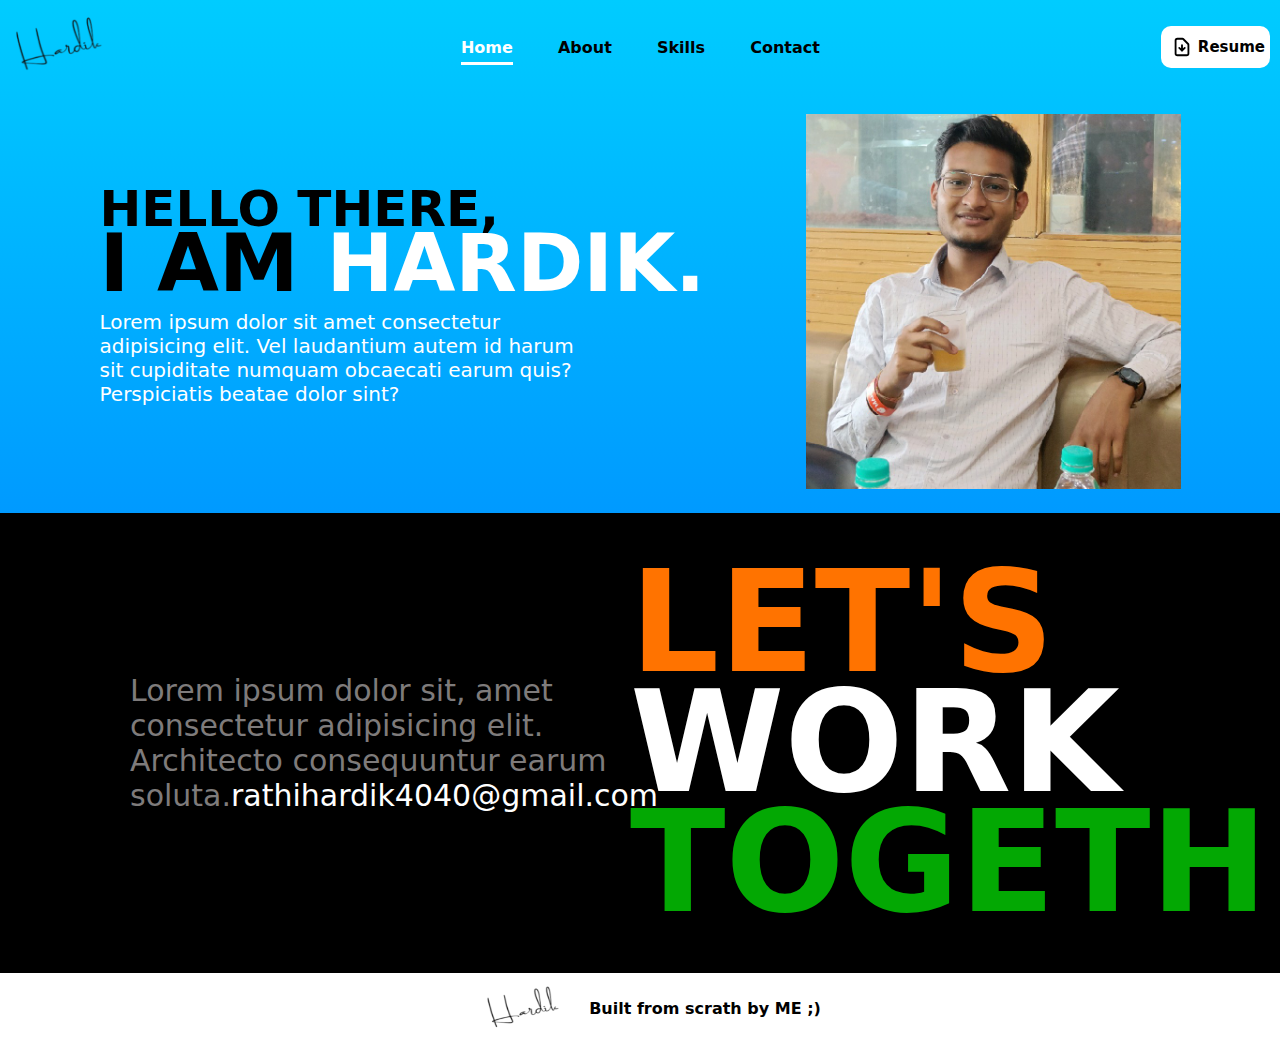
<file: index.html>
<!DOCTYPE html>
<html lang="en">

<head>
    <meta charset="UTF-8">
    <meta http-equiv="X-UA-Compatible" content="IE=edge">
    <meta name="viewport" content="width=device-width, initial-scale=1.0">
    <link rel="stylesheet" href="styles\index.css">
    <link rel="stylesheet" href="styles\navbar.css">
    <link rel="stylesheet" href="styles\home.css">
    <title>Hardik Kumar | Home</title>
</head>

<body class="outer">
    <div class="navbar">
        <div class="nav-left">
            <img src="media\logo.png" alt="logo">
        </div>

        <div class="nav-center">
            <a href="index.html" class="active-nav">Home</a>
            <a href="about.html" class="inactive-nav">About</a>
            <a href="skills.html" class="inactive-nav">Skills</a>
            <a href="contact.html" class="inactive-nav">Contact</a>
        </div>
        
        <div class="nav-right">
            <a style="text-decoration: none"
                href="https://drive.google.com/file/d/1yQCx85O9nNlRdTlYwj3vz-zkXtOq68CQ/view?usp=sharing">
                <button><svg xmlns="http://www.w3.org/2000/svg" class="h-6 w-6" fill="none" viewBox="0 0 24 24"
                        stroke="currentColor" stroke-width="2">
                        <path stroke-linecap="round" stroke-linejoin="round"
                            d="M12 10v6m0 0l-3-3m3 3l3-3m2 8H7a2 2 0 01-2-2V5a2 2 0 012-2h5.586a1 1 0 01.707.293l5.414 5.414a1 1 0 01.293.707V19a2 2 0 01-2 2z" />
                    </svg>
                    <span>Resume</span></button></a>
        </div>
    </div>

    <div class="section-1">
        <div class="s1-left">
            <h2>HELLO THERE,</h2>
            <h1>I AM <span>HARDIK.</span></h1>
            <p>Lorem ipsum dolor sit amet consectetur adipisicing elit. Vel laudantium autem id harum sit cupiditate
                numquam obcaecati earum quis? Perspiciatis beatae dolor sint?</p>
        </div>

        <div class="s1-right">
            <img src="media\mainImg.jpg">
        </div>
    </div>

    <div class="section-2">
        <div class="s2-left">
            <p>Lorem ipsum dolor sit, amet consectetur adipisicing elit. Architecto consequuntur earum soluta.<span>rathihardik4040@gmail.com</span></p>
        </div>

        <div class="s2-right">
            <h1><span class="color1"> LET'S</span> WORK <span class="color2"> TOGETHER.</span></h1>
        </div>
    </div>

    <div class="footer">
        <img src="media\logo.png">
        <p>Built from scrath by ME ;) </p>
    </div>
</body>

</html>
</file>
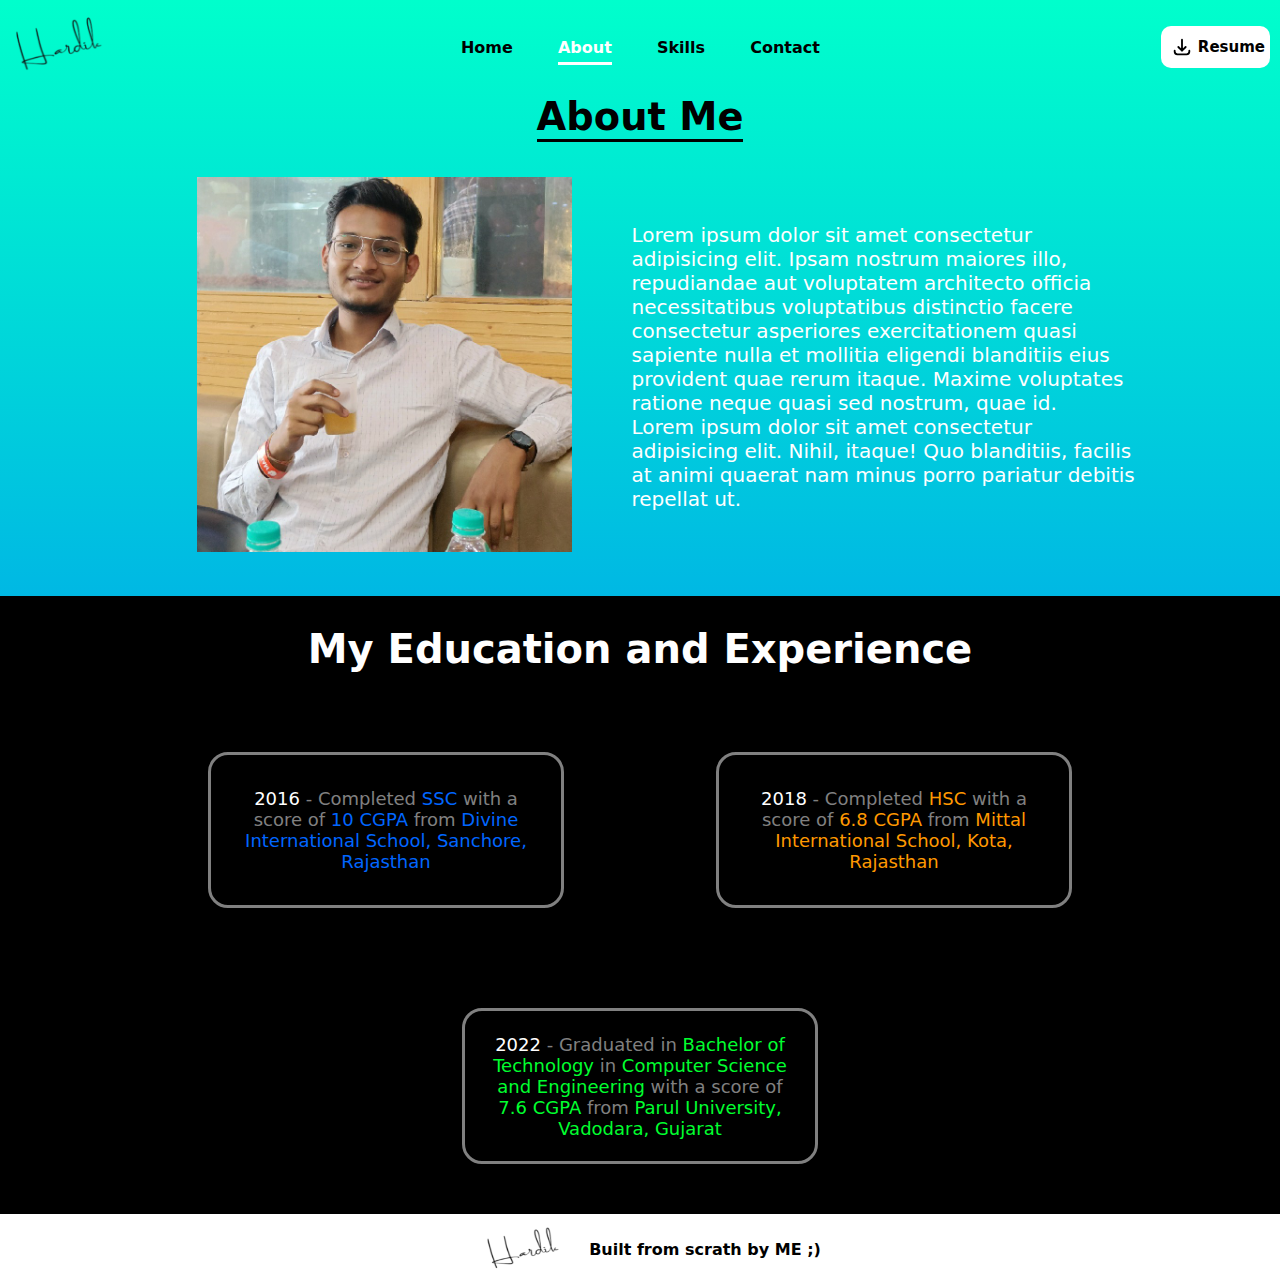
<file: about.html>
<!DOCTYPE html>
<html lang="en">

<head>
    <meta charset="UTF-8">
    <meta http-equiv="X-UA-Compatible" content="IE=edge">
    <meta name="viewport" content="width=device-width, initial-scale=1.0">
    <link rel="stylesheet" href="styles\index.css">
    <link rel="stylesheet" href="styles\navbar.css">
    <link rel="stylesheet" href="styles\about.css">
    <title>Hardik Kumar | About</title>
</head>

<body class="outer">
    <div class="navbar">
        <div class="nav-left">
            <img src="media\logo.png" alt="logo">
        </div>

        <div class="nav-center">
            <a href="index.html" class="inactive-nav">Home</a>
            <a href="about.html" class="active-nav">About</a>
            <a href="skills.html" class="inactive-nav">Skills</a>
            <a href="contact.html" class="inactive-nav">Contact</a>
        </div>

        <div class="nav-right">
            <a style="text-decoration: none"
                href="https://drive.google.com/file/d/1yQCx85O9nNlRdTlYwj3vz-zkXtOq68CQ/view?usp=sharing">
            <button><svg xmlns="http://www.w3.org/2000/svg" class="h-6 w-6" fill="none" viewBox="0 0 24 24"
                    stroke="currentColor" stroke-width="2">
                    <path stroke-linecap="round" stroke-linejoin="round"
                        d="M4 16v1a3 3 0 003 3h10a3 3 0 003-3v-1m-4-4l-4 4m0 0l-4-4m4 4V4" />
                </svg>
                <span>Resume</span></button>
            </a>
        </div>
    </div>

    <div class="section-1">
        <div class="heading">
            <h1>About Me</h1>
        </div>
        <div class="aboutMe">
            <div class="s1-left">
                <img src="media\mainImg.jpg">
            </div>

            <div class="s1-right">
                <p>Lorem ipsum dolor sit amet consectetur adipisicing elit. Ipsam nostrum maiores illo, repudiandae aut
                    voluptatem architecto officia necessitatibus voluptatibus distinctio facere consectetur asperiores
                    exercitationem quasi sapiente nulla et mollitia eligendi blanditiis eius provident quae rerum
                    itaque.
                    Maxime voluptates ratione neque quasi sed nostrum, quae id.</p>
                <p>Lorem ipsum dolor sit amet consectetur adipisicing elit. Nihil, itaque! Quo blanditiis, facilis at
                    animi
                    quaerat nam minus porro pariatur debitis repellat ut.</p>
            </div>
        </div>
    </div>

    <div class="section-2">
        <div class="s2-left">
            <div class="heading2">
            <h1>My Education and Experience</h1>
            </div>
            <div class="cards">
                <div class="s2-card">
                    <p><span class="spanwhite">2016</span> - Completed <span class="spancolor1">SSC</span> with a score
                        of
                        <span class="spancolor1"> 10 CGPA</span> from <span class="spancolor1">Divine International
                            School,
                            Sanchore, Rajasthan</span>
                    </p>
                </div>
                <div class="s2-card">
                    <p><span class="spanwhite">2018</span> - Completed <span class="spancolor2">HSC</span> with a score
                        of
                        <span class="spancolor2"> 6.8 CGPA</span> from <span class="spancolor2">Mittal International
                            School,
                            Kota, Rajasthan</span>
                    </p>
                </div>
                <div class="s2-card">
                    <p><span class="spanwhite">2022</span> - Graduated in <span class="spancolor3">Bachelor of
                            Technology</span> in <span class="spancolor3">Computer Science and Engineering</span> with a
                        score of
                        <span class="spancolor3"> 7.6 CGPA</span> from <span class="spancolor3">Parul University,
                            Vadodara,
                            Gujarat</span>
                    </p>
                </div>
            </div>

        </div>

    </div>

    <div class="footer">
        <img src="media\logo.png">
        <p>Built from scrath by ME ;) </p>
    </div>

</body>

</html>
</file>
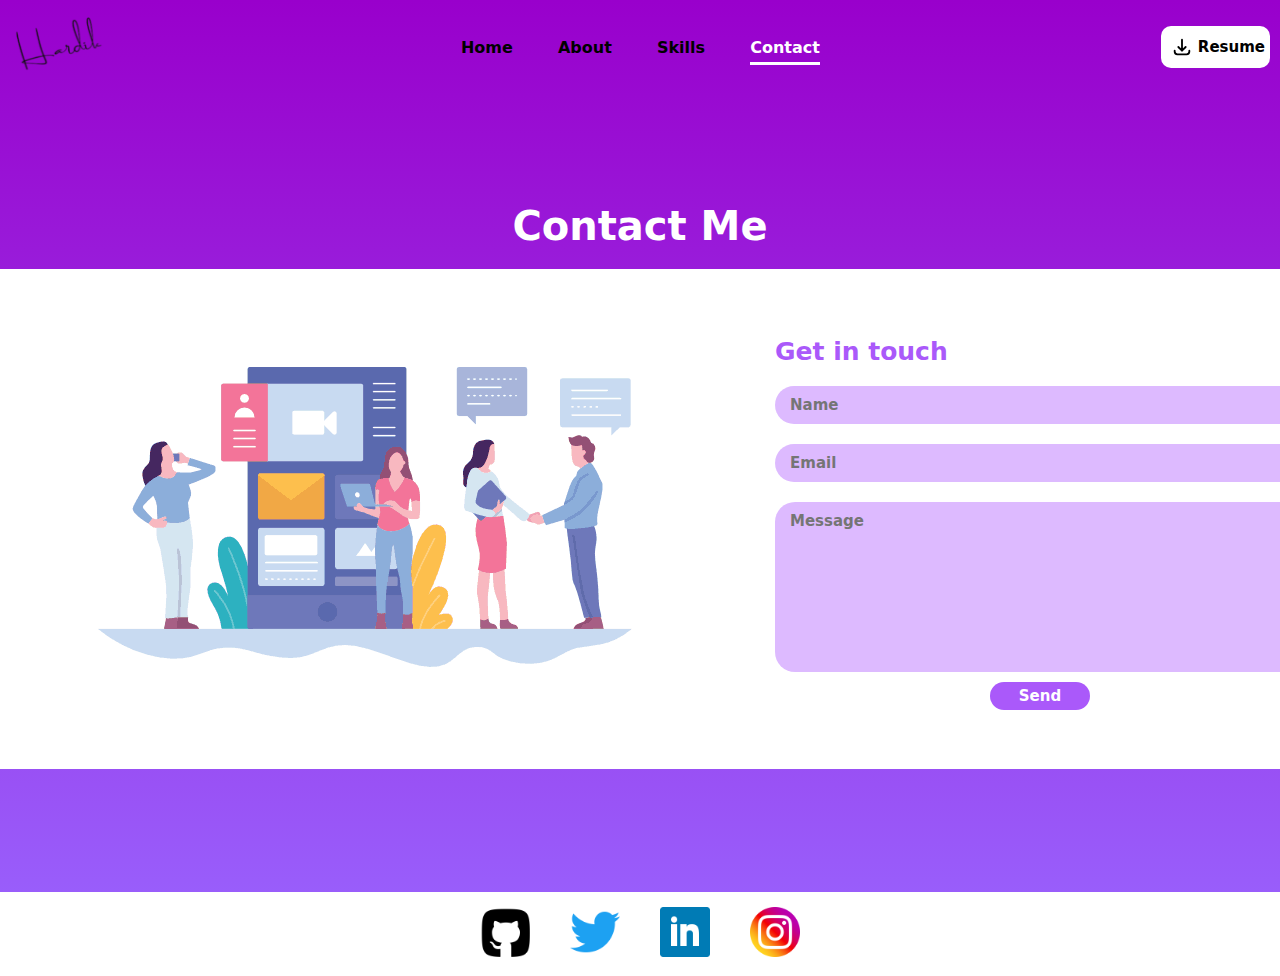
<file: contact.html>
<!DOCTYPE html>
<html lang="en">

<head>
    <meta charset="UTF-8">
    <meta http-equiv="X-UA-Compatible" content="IE=edge">
    <meta name="viewport" content="width=device-width, initial-scale=1.0">
    <link rel="stylesheet" href="styles\index.css">
    <link rel="stylesheet" href="styles\navbar.css">
    <link rel="stylesheet" href="styles\contact.css">
    <title>Hardik Kumar | Contact</title>
</head>

<body class="outer">
    <div class="navbar">
        <div class="nav-left">
            <img src="media\logo.png" alt="logo">
        </div>

        <div class="nav-center">
            <a href="index.html" class="inactive-nav">Home</a>
            <a href="about.html" class="inactive-nav">About</a>
            <a href="skills.html" class="inactive-nav">Skills</a>
            <a href="contact.html" class="active-nav">Contact</a>
        </div>

        <div class="nav-right">
            <a style="text-decoration: none"
                href="https://drive.google.com/file/d/1yQCx85O9nNlRdTlYwj3vz-zkXtOq68CQ/view?usp=sharing">
                <button><svg xmlns="http://www.w3.org/2000/svg" class="h-6 w-6" fill="none" viewBox="0 0 24 24"
                        stroke="currentColor" stroke-width="2">
                        <path stroke-linecap="round" stroke-linejoin="round"
                            d="M4 16v1a3 3 0 003 3h10a3 3 0 003-3v-1m-4-4l-4 4m0 0l-4-4m4 4V4" />
                    </svg>
                    <span>Resume</span></button>
            </a>
        </div>
    </div>

    <div class="contact-outer" }>
        <div class="contact-inner">
            <p>Contact Me</p>
            <div class="contact-innermost">
                <div class="img">
                    <img src='media\contactuspic.png' />
                </div>
                <form onSubmit={sendEmail}>
                    <p>Get in touch</p>
                    <input name='user_name' placeholder='Name' />
                    <input name='user_email' placeholder='Email' />
                    <textarea name='message' placeholder='Message'></textarea>
                    <button>Send</button>
                </form>
            </div>
        </div>
    </div>

    <footer class="social-media">
        <a style="text-decoration:none" href="https://github.com/hardikRathi">
            <img src="media\github.png">
        </a>

        <a style="text-decoration:none" href="https://twitter.com/HardikRathi4040">
            <img src="media\twitter.png">
        </a>

        <a style="text-decoration:none" href="https://www.linkedin.com/in/hardikrathi">
            <img src="media\linkedIn.png">
        </a>

        <a style="text-decoration:none" href="https://www.instagram.com/hardik_.rathi_/">
            <img src="media\instagram.png">

        </a>
    </footer>


</body>

</html>
</file>
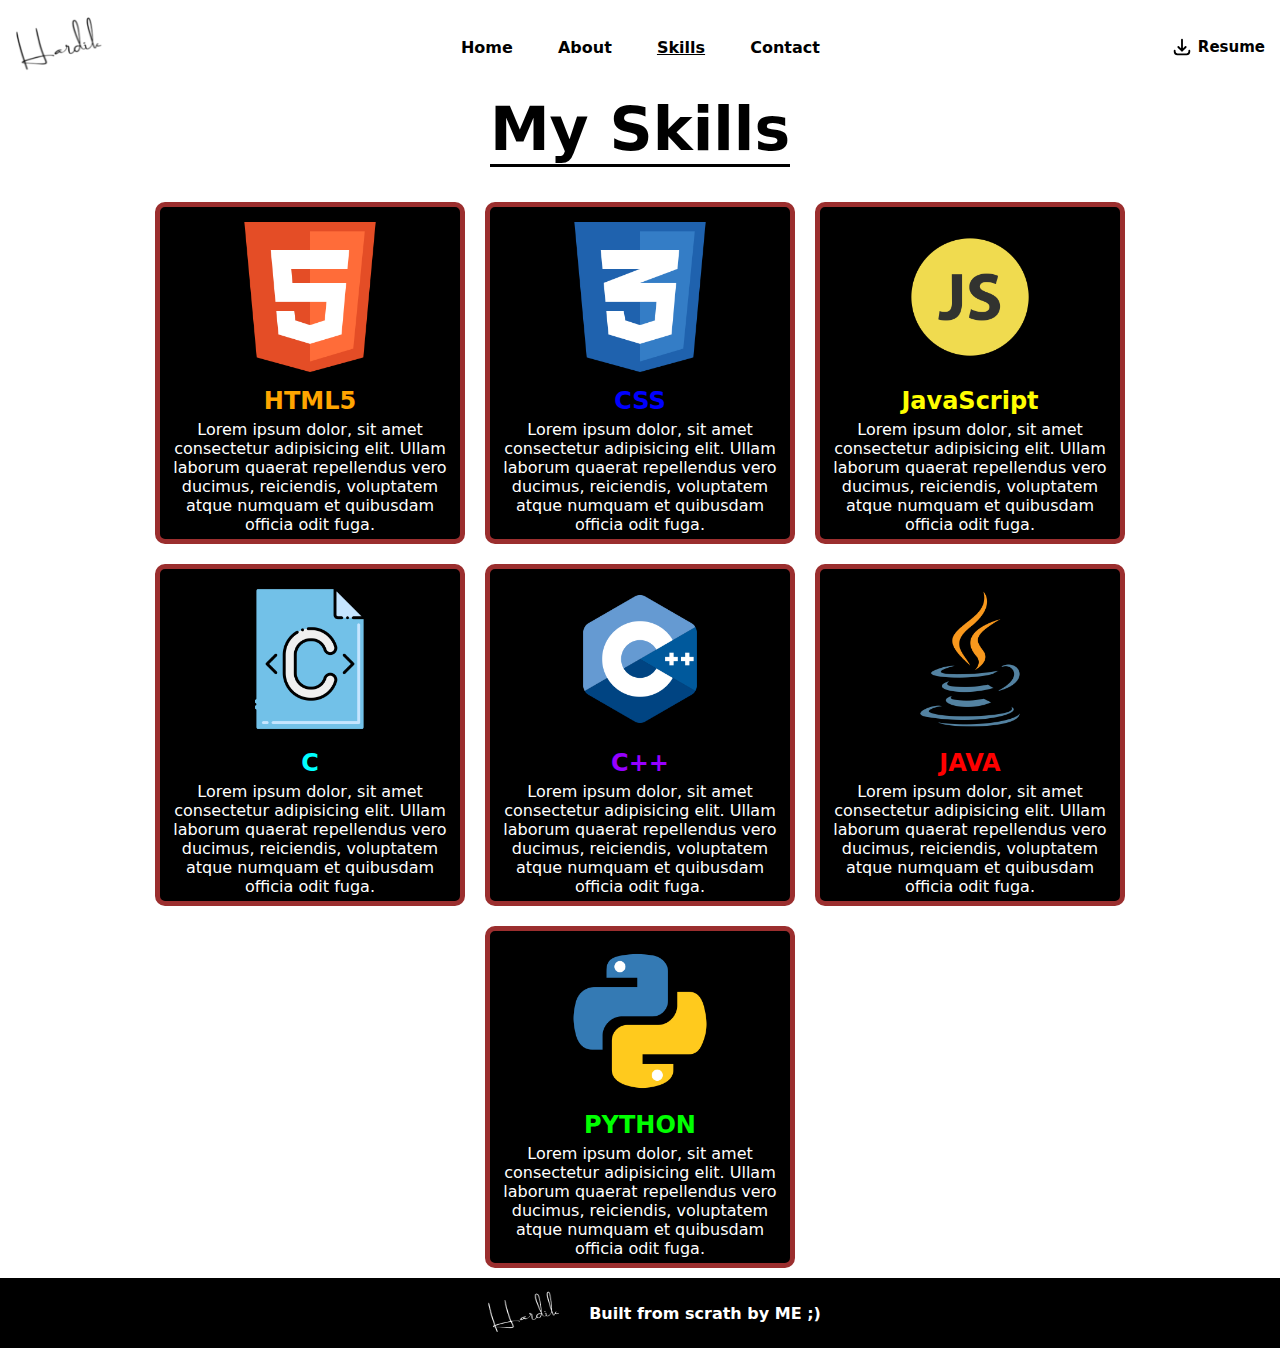
<file: skills.html>
<!DOCTYPE html>
<html lang="en">

<head>
    <meta charset="UTF-8">
    <meta http-equiv="X-UA-Compatible" content="IE=edge">
    <meta name="viewport" content="width=device-width, initial-scale=1.0">
    <link rel="stylesheet" href="styles\index.css">
    <link rel="stylesheet" href="styles\navbar.css">
    <link rel="stylesheet" href="styles\skills.css">

    <title>Hardik Kumar | Skills</title>
</head>

<body class="outer">
    <div class="navbar">
        <div class="nav-left">
            <img src="media\logo.png" alt="logo">
        </div>

        <div class="nav-center">
            <a href="index.html" class="inactive-nav">Home</a>
            <a href="about.html" class="inactive-nav">About</a>
            <a href="skills.html" class="active-nav">Skills</a>
            <a href="contact.html" class="inactive-nav">Contact</a>
        </div>

        <div class="nav-right">
            <a style="text-decoration: none"
                href="https://drive.google.com/file/d/1yQCx85O9nNlRdTlYwj3vz-zkXtOq68CQ/view?usp=sharing">
            <button><svg xmlns="http://www.w3.org/2000/svg" class="h-6 w-6" fill="none" viewBox="0 0 24 24"
                    stroke="currentColor" stroke-width="2">
                    <path stroke-linecap="round" stroke-linejoin="round"
                        d="M4 16v1a3 3 0 003 3h10a3 3 0 003-3v-1m-4-4l-4 4m0 0l-4-4m4 4V4" />
                </svg>
                <span>Resume</span></button>
            </a>
        </div>
    </div>

    <div class="inner">
        <div class="skills-header">
            <h1>My Skills</h1>
        </div>
        <div class="skills-body">
            <div class="skills-card">
                <img src="media\html.png">
                <div class="skills-text">
                    <h2 class="color1">HTML5</h2>
                    <p>Lorem ipsum dolor, sit amet consectetur adipisicing elit. Ullam laborum quaerat repellendus vero
                        ducimus, reiciendis, voluptatem atque numquam et quibusdam officia odit fuga.</p>
                </div>
            </div>
            <div class="skills-card">
                <img src="media\css.png">
                <div class="skills-text">
                    <h2 class="color2">CSS</h2>
                    <p>Lorem ipsum dolor, sit amet consectetur adipisicing elit. Ullam laborum quaerat repellendus vero
                        ducimus, reiciendis, voluptatem atque numquam et quibusdam officia odit fuga.</p>
                </div>
            </div>
            <div class="skills-card">
                <img src="media\javascript.png">
                <div class="skills-text">
                    <h2 class="color3">JavaScript</h2>
                    <p>Lorem ipsum dolor, sit amet consectetur adipisicing elit. Ullam laborum quaerat repellendus vero
                        ducimus, reiciendis, voluptatem atque numquam et quibusdam officia odit fuga.</p>
                </div>
            </div>
            <div class="skills-card">
                <img src="media\c.png">
                <div class="skills-text">
                    <h2 class="color4">C</h2>
                    <p>Lorem ipsum dolor, sit amet consectetur adipisicing elit. Ullam laborum quaerat repellendus vero
                        ducimus, reiciendis, voluptatem atque numquam et quibusdam officia odit fuga.</p>
                </div>
            </div>
            <div class="skills-card">
                <img src="media\c++.png">
                <div class="skills-text">
                    <h2 class="color5">C++</h2>
                    <p>Lorem ipsum dolor, sit amet consectetur adipisicing elit. Ullam laborum quaerat repellendus vero
                        ducimus, reiciendis, voluptatem atque numquam et quibusdam officia odit fuga.</p>
                </div>
            </div>
            <div class="skills-card">
                <img src="media\java.png">
                <div class="skills-text">
                    <h2 class="color6">JAVA</h2>
                    <p>Lorem ipsum dolor, sit amet consectetur adipisicing elit. Ullam laborum quaerat repellendus vero
                        ducimus, reiciendis, voluptatem atque numquam et quibusdam officia odit fuga.</p>
                </div>
            </div>
            <div class="skills-card">
                <img src="media\python.png">
                <div class="skills-text">
                    <h2 class="color7">PYTHON</h2>
                    <p>Lorem ipsum dolor, sit amet consectetur adipisicing elit. Ullam laborum quaerat repellendus vero
                        ducimus, reiciendis, voluptatem atque numquam et quibusdam officia odit fuga.</p>
                </div>
            </div>
        </div>
    </div>

    <div class="footer">
        <img src="media\logowhite.png">
        <p>Built from scrath by ME ;) </p>
    </div>

</body>

</html>
</file>
